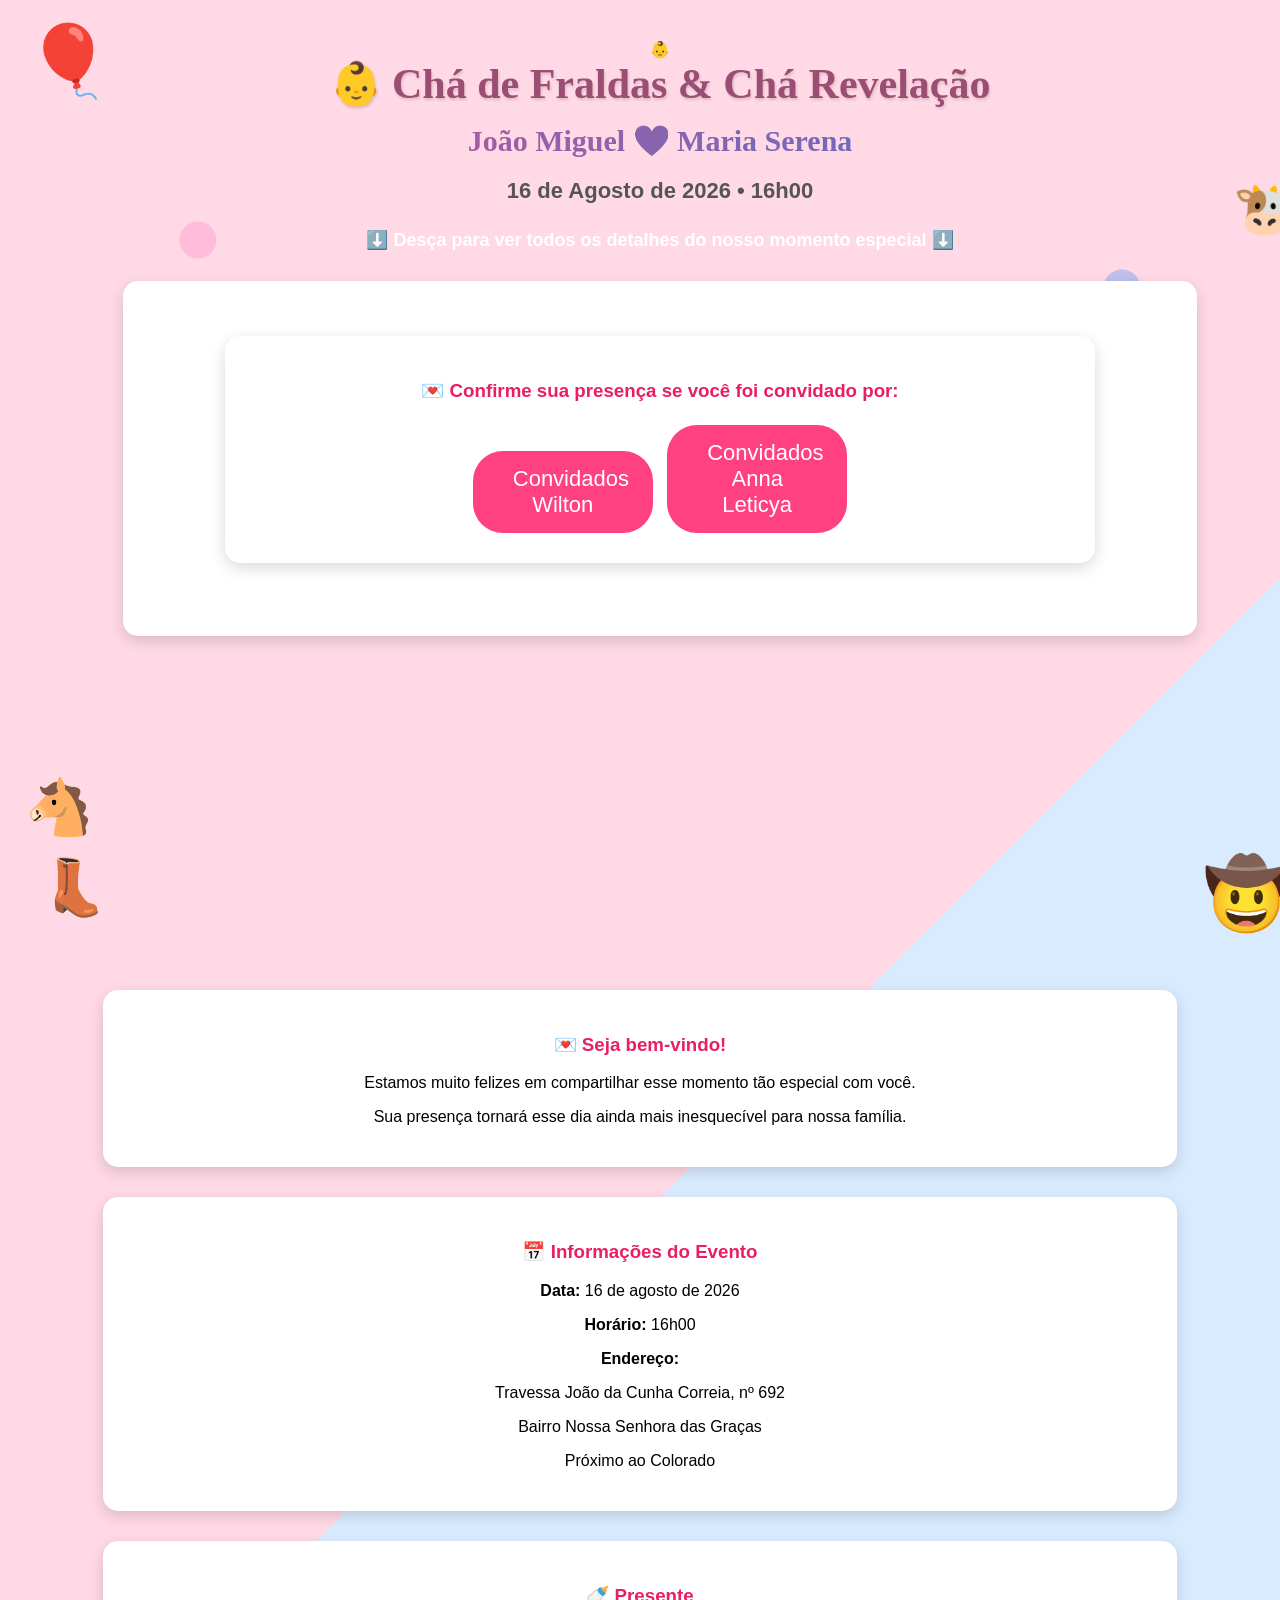
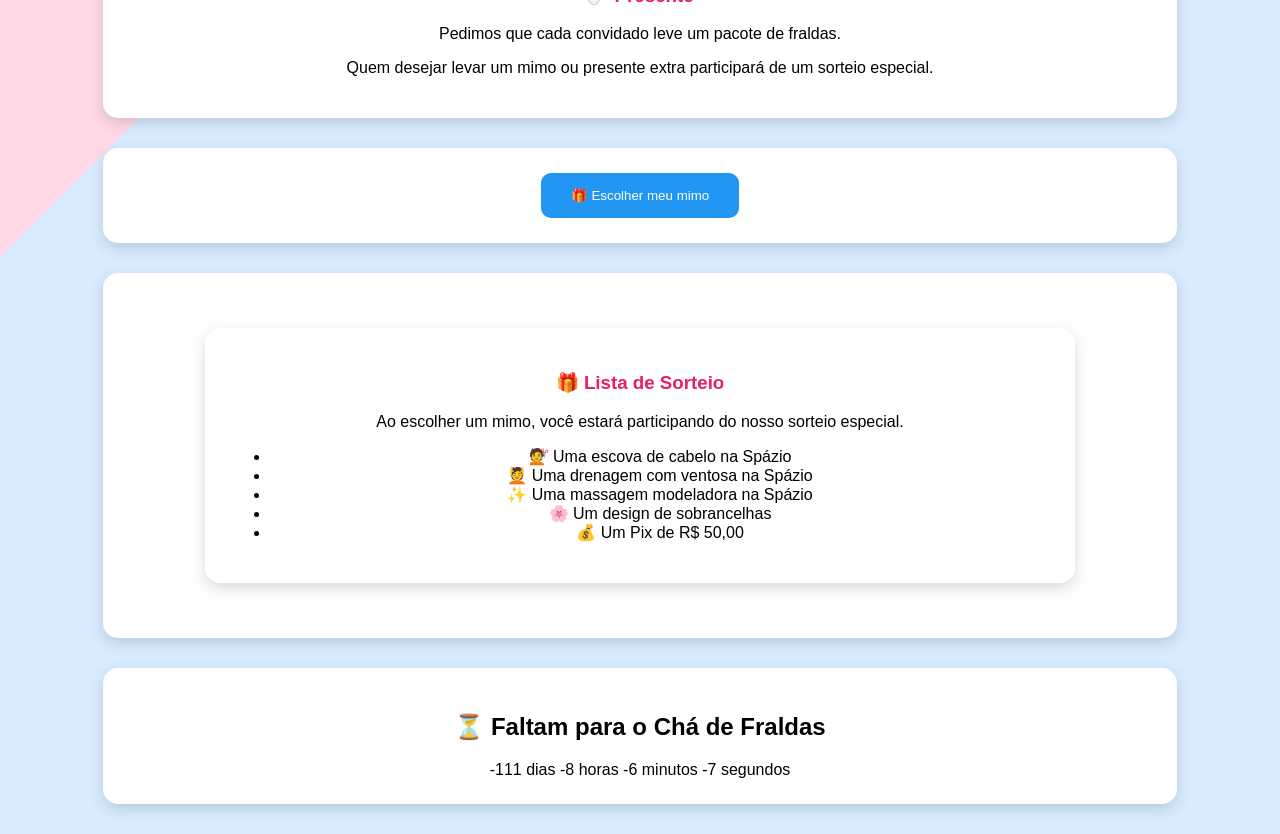
<file: index.html>
<!DOCTYPE html>
<html lang="pt-BR">

<head>
    <meta charset="UTF-8">
    <meta name="viewport" content="width=device-width, initial-scale=1.0">
    <title>Chá de Fraldas - João Miguel e Maria Serena</title>

    <link rel="stylesheet" href="style.css">
</head>

<body>

    <div class="capa">

    <div class="cavalo">🐴</div>
    <div class="vaca">🐮</div>
    <div class="bota">👢</div>

    <div class="bebê-capa">
    👶
</div>

        <div class="texto-capa">
            <h1>👶 Chá de Fraldas & Chá Revelação</h1>

            <h2>João Miguel 💙 Maria Serena</h2>

            <p>16 de Agosto de 2026 • 16h00</p>

            <div class="rolar">
    ⬇️ Desça para ver todos os detalhes do nosso momento especial ⬇️
</div>

            <div class="confirmacao">

<section class="confirmar">

<section class="confirmar">

<h3>💌 Confirme sua presença se você foi convidado por:</h3>

<a href="https://wa.me/556899334168?text=Ol%C3%A1%20Wilton%21%20Confirmo%20minha%20presen%C3%A7a%20no%20Ch%C3%A1%20de%20Fraldas%20do%20Jo%C3%A3o%20Miguel%20e%20Maria%20Serena.%20Ser%C3%A1%20um%20prazer%20participar%20desse%20momento%20especial." target="_blank">
<button>Convidados Wilton</button>
</a>

</a>


<a href="https://wa.me/556899537599?text=Ol%C3%A1%21%20Confirmo%20minha%20presen%C3%A7a%20no%20Ch%C3%A1%20de%20Fraldas%20do%20Jo%C3%A3o%20Miguel%20e%20Maria%20Serena.%20Ser%C3%A1%20um%20prazer%20participar%20desse%20momento%20especial." target="_blank">
<button class="anna">Convidados Anna Leticya</button>

</section>

</a>

</a>


</div>
    
                
</a>
        </div>
    </div>

    <section>

        <h3>💌 Seja bem-vindo!</h3>

        <p>
            Estamos muito felizes em compartilhar esse momento tão especial com você.
        </p>

        <p>
            Sua presença tornará esse dia ainda mais inesquecível para nossa família.
        </p>

    </section>

    <section>

        <h3>📅 Informações do Evento</h3>

        <p><strong>Data:</strong> 16 de agosto de 2026</p>

        <p><strong>Horário:</strong> 16h00</p>

        <p><strong>Endereço:</strong></p>

        <p>Travessa João da Cunha Correia, nº 692</p>

        <p>Bairro Nossa Senhora das Graças</p>

        <p>Próximo ao Colorado</p>

    </section>

    <section>

        <h3>🍼 Presente</h3>

        <p>Pedimos que cada convidado leve um pacote de fraldas.</p>

        <p>Quem desejar levar um mimo ou presente extra participará de um sorteio especial.</p>

    </section>

    <section>

    <a href="mimos.html" target="_blank">
        <button>🎁 Escolher meu mimo</button>
    </a>

    </section>

    <section>

    <section>

<h3>🎁 Lista de Sorteio</h3>

<p>
Ao escolher um mimo, você estará participando do nosso sorteio especial.
</p>

<ul>
    <li>💇 Uma escova de cabelo na Spázio</li>

    <li>💆 Uma drenagem com ventosa na Spázio</li>

    <li>✨ Uma massagem modeladora na Spázio</li>

    <li>🌸 Um design de sobrancelhas</li>

    <li>💰 Um Pix de R$ 50,00</li>
</ul>

</section>

</section>

<section id="contador">

    <h2>⏳ Faltam para o Chá de Fraldas</h2>

    <div id="tempo">
        Carregando...
    </div>

</section>

<script src="script.js"></script>

</body>

</html>
</file>
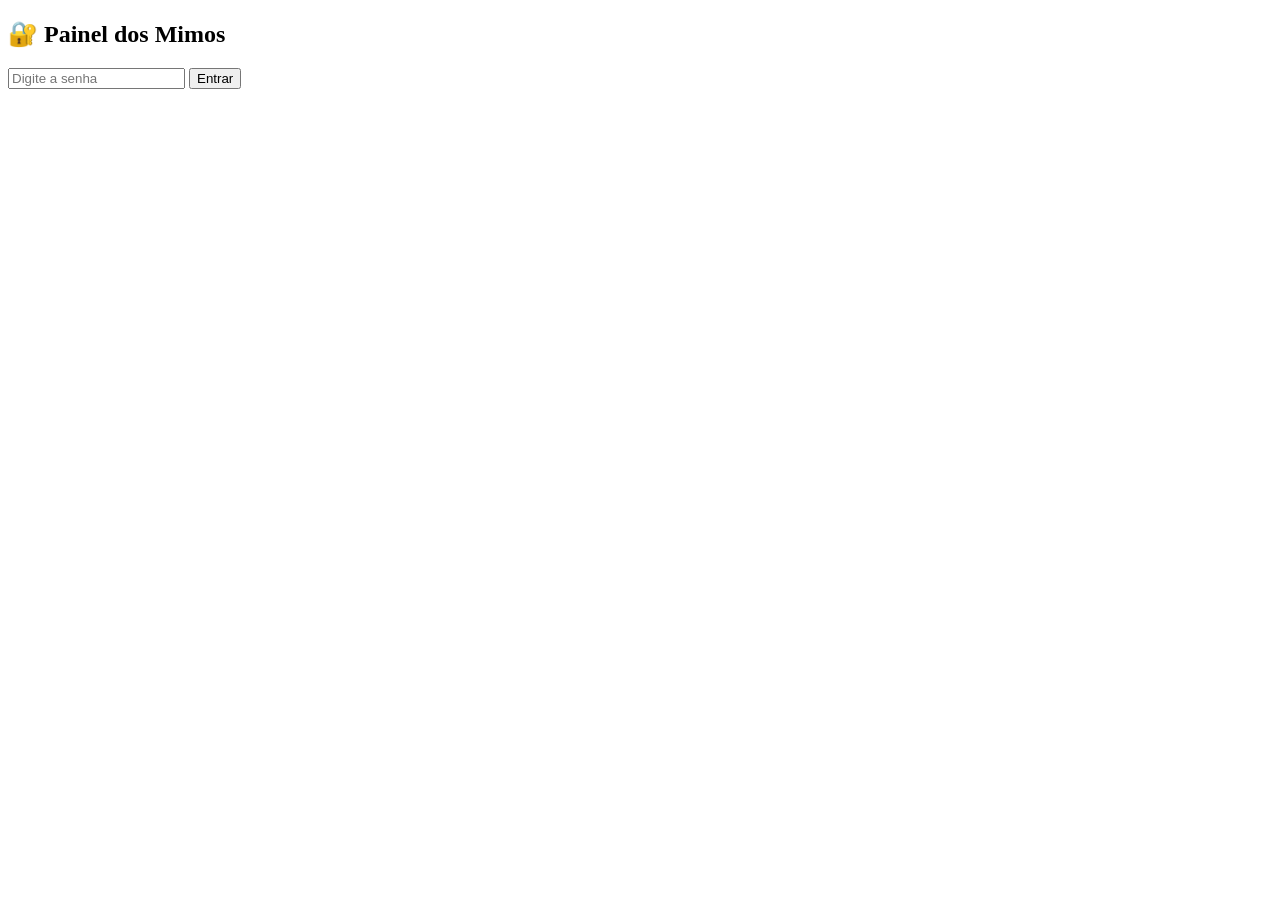
<file: admin.html>
<!DOCTYPE html>
<html lang="pt-BR">

<head>

<meta charset="UTF-8">
<meta name="viewport" content="width=device-width, initial-scale=1.0">

<title>Painel Administrativo</title>

</head>


<body>


<section class="admin">


<h1>🔐 Painel dos Mimos</h1>


<div id="login">


<input 
type="password" 
id="senha"
placeholder="Digite a senha">


<button onclick="entrar()">
Entrar
</button>


</div>



<div id="painel" style="display:none;">


<h2>🎁 Lista de escolhas</h2>

<button onclick="carregarDados()">
🔄 Atualizar lista
</button>

<p id="status">Carregando...</p>


<table border="1">


<thead>

<tr>

<th>Mimo</th>

<th>Nome</th>

<th>WhatsApp</th>

<th>Número</th>

</tr>

</thead>


<tbody id="lista">

</tbody>


</table>


</div>


</section>



<script>


let linkPlanilha = "https://script.google.com/macros/s/AKfycby7DVHg77x9IXONGHvePklas-HCcWi1-1O6z9kxYGrYgmdt9xBVY_IYAd39fXuonPLGRQ/exec";



function entrar(){


let senha = document.getElementById("senha").value;



if(senha === "joao123"){


document.getElementById("login").style.display="none";


document.getElementById("painel").style.display="block";


carregarDados();


}

else{


alert("Senha incorreta");


}


}



function carregarDados(){


fetch(linkPlanilha)


.then(res => res.json())


.then(dados => {


let lista = document.getElementById("lista");


document.getElementById("status").innerHTML =
"✅ Conectado à planilha";


lista.innerHTML="";



dados.slice(1).forEach(item => {


lista.innerHTML += `

<tr>

<td>${item[0] || ""}</td>

<td>${item[1] || ""}</td>

<td>${item[2] || ""}</td>

<td>${item[3] || ""}</td>

</tr>

`;

});


})


.catch(erro => {


document.getElementById("status").innerHTML =
"❌ Erro ao conectar com a planilha";


console.log(erro);


});


}



</script>


</body>

</html>
</file>
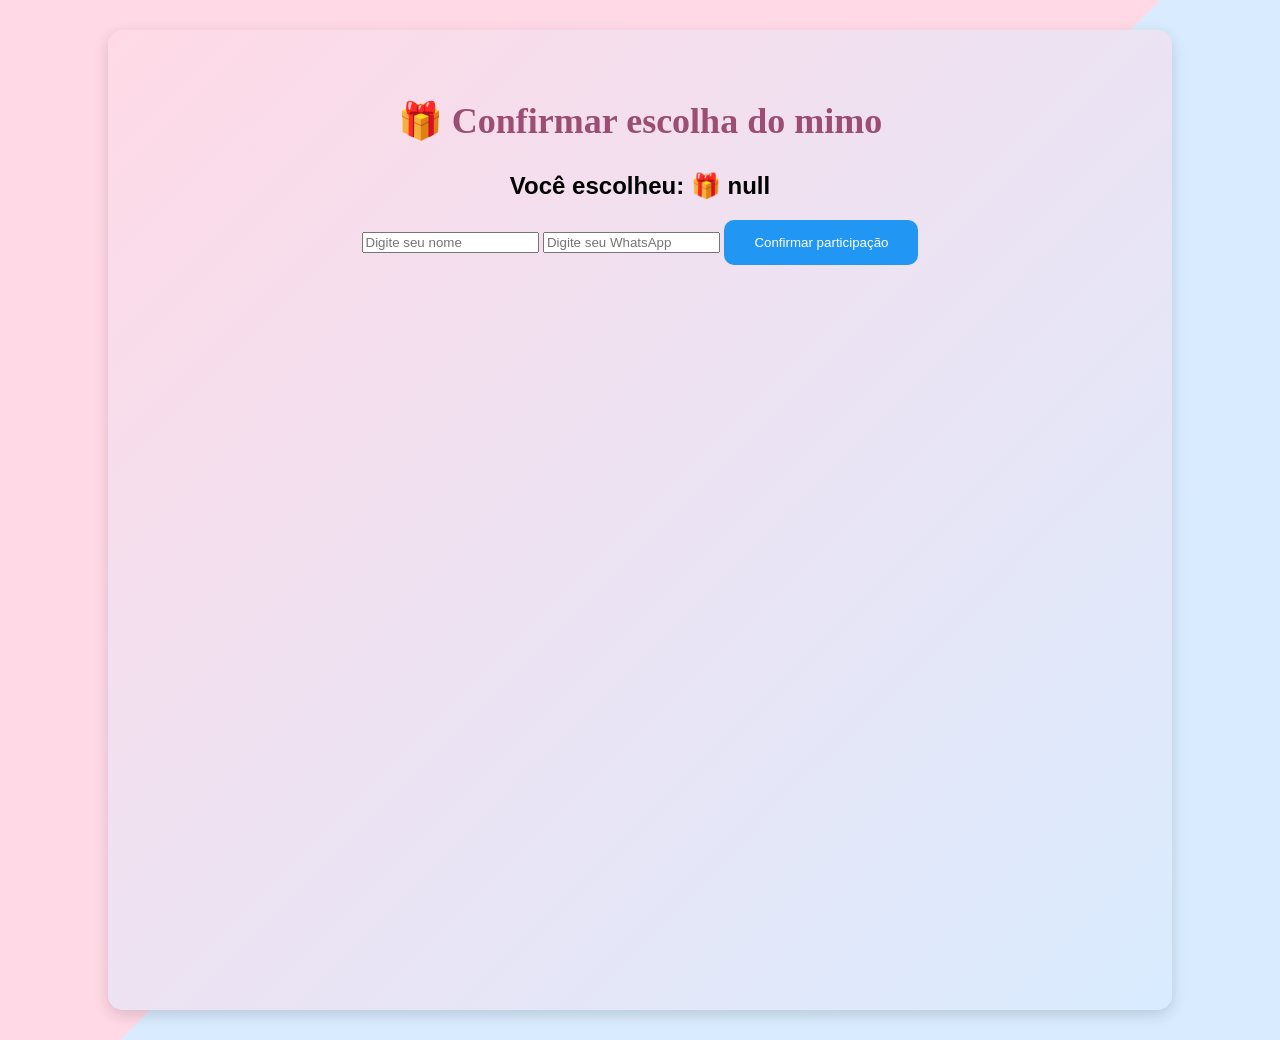
<file: formulario.html>
<!DOCTYPE html>
<html lang="pt-BR">

<head>

<meta charset="UTF-8">
<meta name="viewport" content="width=device-width, initial-scale=1.0">

<title>Confirmar Mimo 🎁</title>

<link rel="stylesheet" href="style.css">

</head>


<body>


<section class="mimos">


<h1>🎁 Confirmar escolha do mimo</h1>


<h2 id="mimoEscolhido"></h2>


<input type="text" id="nome" placeholder="Digite seu nome">


<input type="tel" id="telefone" placeholder="Digite seu WhatsApp">


<button onclick="confirmarMimo()">
Confirmar participação
</button>


<div id="resultado"></div>


</section>



<script>


let link = new URLSearchParams(window.location.search);


let mimo = link.get("mimo");


document.getElementById("mimoEscolhido").innerHTML =
"Você escolheu: 🎁 " + mimo;



function confirmarMimo(){

let nome = document.getElementById("nome").value;

let telefone = document.getElementById("telefone").value;

let numero = Math.floor(Math.random() * 1000) + 1;


fetch("https://script.google.com/macros/s/AKfycbyyDAwtG5np2aP2EwQjvrkOf4GJzESFx9_95q_L-4SV9MrM9cplsg7Ow2IPDtJPLOzhuA/exec", {

method: "POST",

mode: "no-cors",

body: JSON.stringify({

mimo: mimo,

nome: nome,

telefone: telefone,

numero: numero

})

});


document.getElementById("resultado").innerHTML =

"✅ Escolha confirmada!<br><br>" +

"🎁 Mimo: " + mimo +

"<br>👤 Nome: " + nome +

"<br>📱 WhatsApp: " + telefone +

"<br>🎟️ Número do sorteio: " + numero;

}

</script>


</body>

</html>
</file>
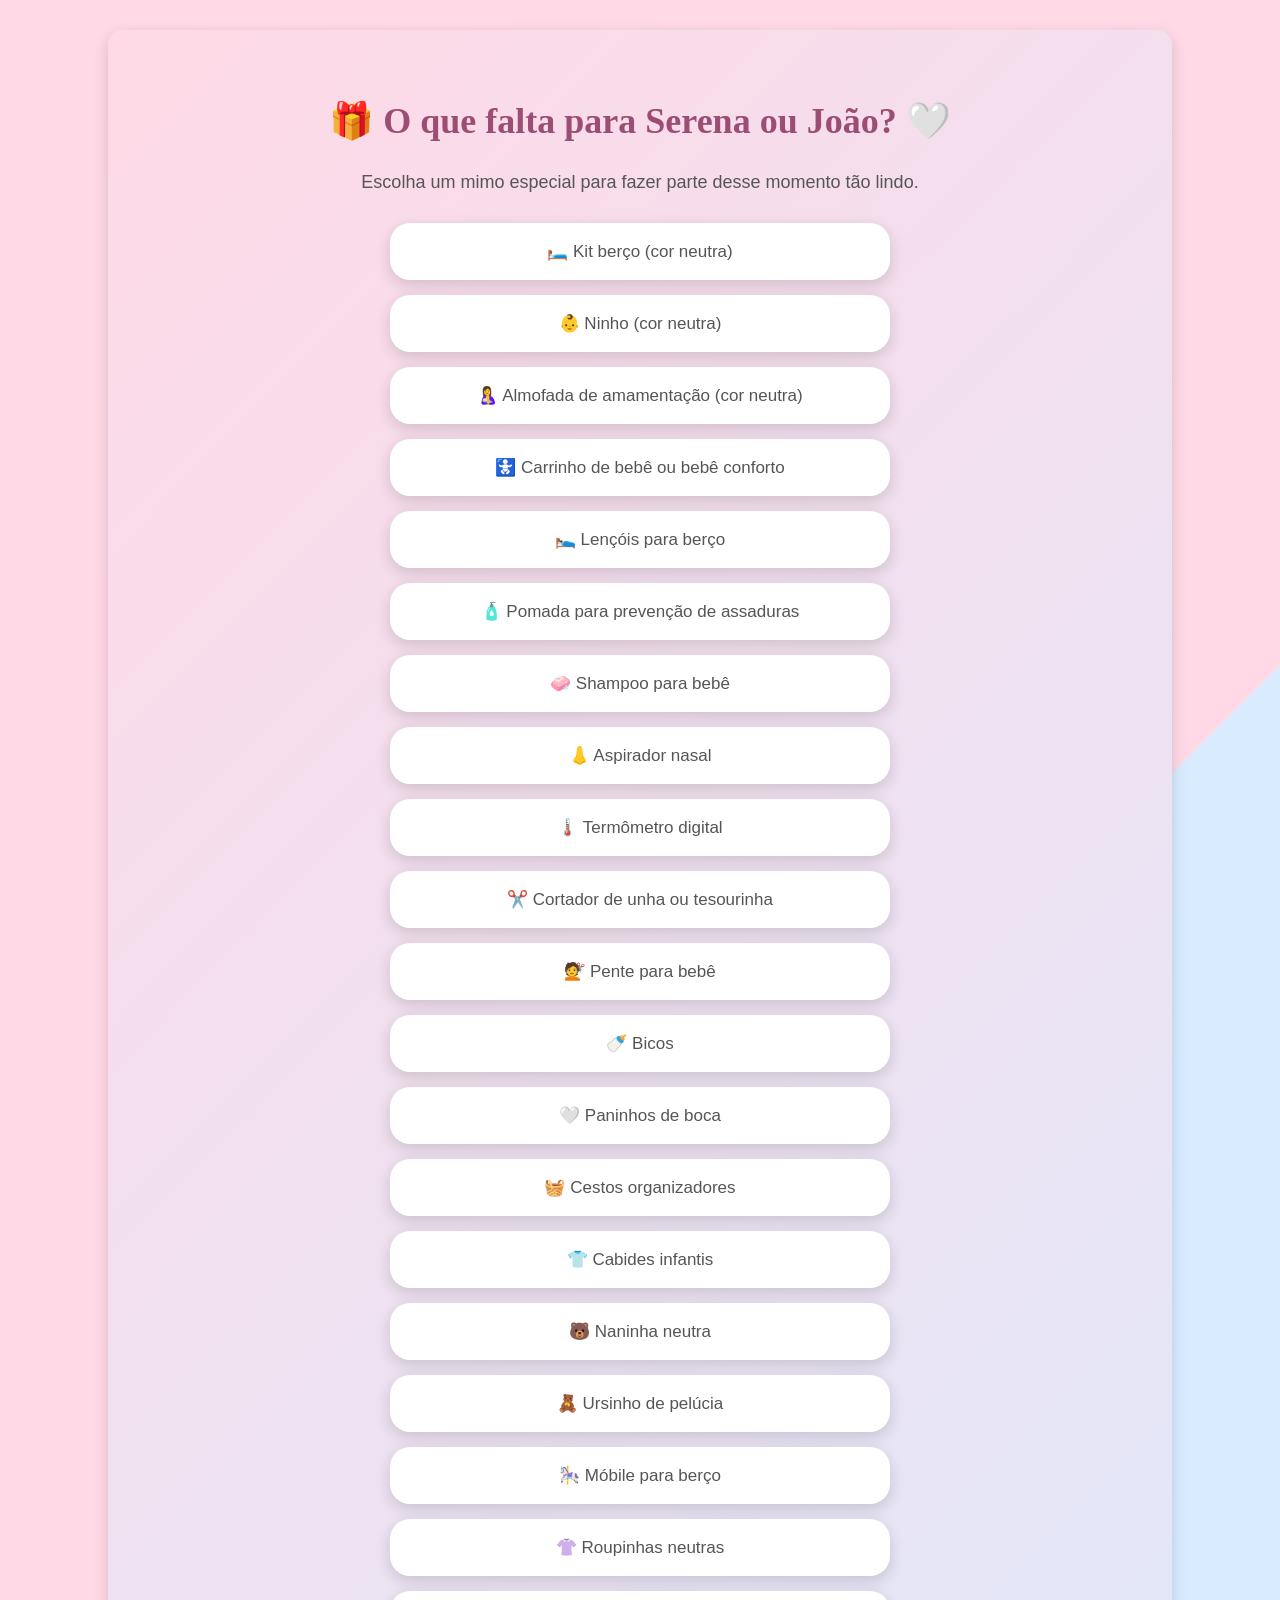
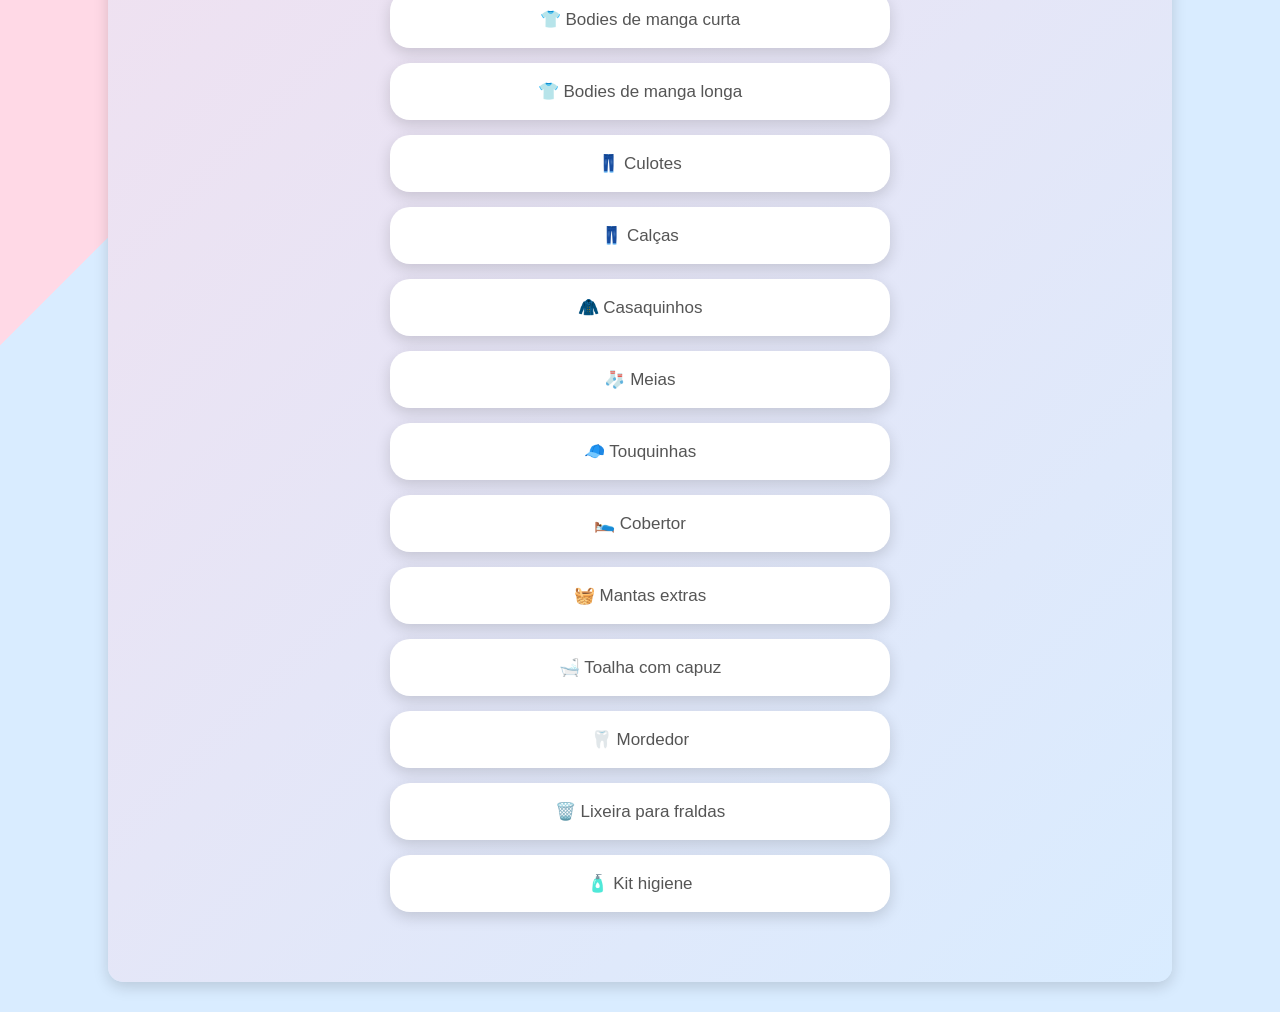
<file: mimos.html>
<!DOCTYPE html>
<html lang="pt-BR">

<head>

<meta charset="UTF-8">
<meta name="viewport" content="width=device-width, initial-scale=1.0">

<title>Escolha seu mimo 🎁</title>

<link rel="stylesheet" href="style.css">

</head>


<body>


<section class="mimos">


<h1>🎁 O que falta para Serena ou João? 🤍</h1>

<p>
Escolha um mimo especial para fazer parte desse momento tão lindo.
</p>



<div class="lista-mimos">


<button onclick="escolherMimo('Kit berço (cor neutra)', this)">
🛏️ Kit berço (cor neutra)
</button>


<button onclick="escolherMimo('Ninho (cor neutra)', this)">
👶 Ninho (cor neutra)
</button>


<button onclick="escolherMimo('Almofada de amamentação (cor neutra)', this)">
🤱 Almofada de amamentação (cor neutra)
</button>


<button onclick="escolherMimo('Carrinho de bebê ou bebê conforto', this)">
🚼 Carrinho de bebê ou bebê conforto
</button>


<button onclick="escolherMimo('Lençóis para berço', this)">
🛌 Lençóis para berço
</button>


<button onclick="escolherMimo('Pomada para prevenção de assaduras', this)">
🧴 Pomada para prevenção de assaduras
</button>


<button onclick="escolherMimo('Shampoo para bebê', this)">
🧼 Shampoo para bebê
</button>


<button onclick="escolherMimo('Aspirador nasal', this)">
👃 Aspirador nasal
</button>


<button onclick="escolherMimo('Termômetro digital', this)">
🌡️ Termômetro digital
</button>


<button onclick="escolherMimo('Cortador de unha ou tesourinha', this)">
✂️ Cortador de unha ou tesourinha
</button>


<button onclick="escolherMimo('Pente para bebê', this)">
💇 Pente para bebê
</button>


<button onclick="escolherMimo('Bicos', this)">
🍼 Bicos
</button>


<button onclick="escolherMimo('Paninhos de boca', this)">
🤍 Paninhos de boca
</button>


<button onclick="escolherMimo('Cestos organizadores', this)">
🧺 Cestos organizadores
</button>


<button onclick="escolherMimo('Cabides infantis', this)">
👕 Cabides infantis
</button>


<button onclick="escolherMimo('Naninha neutra', this)">
🐻 Naninha neutra
</button>


<button onclick="escolherMimo('Ursinho de pelúcia cores neutras', this)">
🧸 Ursinho de pelúcia
</button>


<button onclick="escolherMimo('Móbile para berço cores neutras', this)">
🎠 Móbile para berço
</button>


<button onclick="escolherMimo('Roupinhas neutras', this)">
👚 Roupinhas neutras
</button>


<button onclick="escolherMimo('Bodies de manga curta', this)">
👕 Bodies de manga curta
</button>


<button onclick="escolherMimo('Bodies de manga longa', this)">
👕 Bodies de manga longa
</button>


<button onclick="escolherMimo('Culotes', this)">
👖 Culotes
</button>


<button onclick="escolherMimo('Calças', this)">
👖 Calças
</button>


<button onclick="escolherMimo('Casaquinhos', this)">
🧥 Casaquinhos
</button>


<button onclick="escolherMimo('Meias', this)">
🧦 Meias
</button>


<button onclick="escolherMimo('Touquinhas', this)">
🧢 Touquinhas
</button>


<button onclick="escolherMimo('Cobertor cores neutras', this)">
🛌 Cobertor
</button>


<button onclick="escolherMimo('Mantas extras', this)">
🧺 Mantas extras
</button>


<button onclick="escolherMimo('Toalha com capuz', this)">
🛁 Toalha com capuz
</button>


<button onclick="escolherMimo('Mordedor', this)">
🦷 Mordedor
</button>


<button onclick="escolherMimo('Lixeira para fraldas', this)">
🗑️ Lixeira para fraldas
</button>


<button onclick="escolherMimo('Kit higiene', this)">
🧴 Kit higiene
</button>


</div>



</section>



<script>


function escolherMimo(nome, botao){


window.open(
"formulario.html?mimo=" + encodeURIComponent(nome),
"_blank"
);


}



let linkPlanilha = "https://script.google.com/macros/s/AKfycby7DVHg77x9IXONGHvePklas-HCcWi1-1O6z9kxYGrYgmdt9xBVY_IYAd39fXuonPLGRQ/exec";



fetch(linkPlanilha)

.then(res => res.json())

.then(dados => {


let escolhidos = dados.slice(1).map(linha => linha[0]);



let botoes = document.querySelectorAll(".lista-mimos button");



botoes.forEach(botao => {


let texto = botao.innerText;



escolhidos.forEach(mimo => {


if(texto.includes(mimo)){


botao.style.display = "none";


}


});


});


});


</script>


</body>

</html>
</file>
<file: style.css>
body {
    margin: 0;
    font-family: Arial, Helvetica, sans-serif;
    background: #FFF5F7;
    text-align: center;
}

.capa {
    width: 100%;
    height: 100vh;
    overflow: hidden;
    position: relative;
}

.capa img {
    width: 100%;
    height: 100%;
    object-fit: cover;
    filter: brightness(60%);
}

.texto-capa {
    position: absolute;
    top: 50%;
    left: 50%;
    transform: translate(-50%, -50%);
    color: white;
    text-align: center;
    width: 100%;
}

.texto-capa h1 {
    font-size: 60px;
    color: white;
    margin: 0;
}

.texto-capa h2 {
    font-size: 35px;
    color: white;
    margin: 15px 0;
}

.texto-capa p {
    font-size: 25px;
    margin: 20px 0;
}

.texto-capa button {
    background: #ff4081;
    color: white;
    border: none;
    padding: 15px 40px;
    border-radius: 30px;
    font-size: 22px;
    cursor: pointer;
}

section {
    width: 80%;
    margin: 30px auto;
    background: white;
    padding: 25px;
    border-radius: 15px;
    box-shadow: 0 5px 15px rgba(0, 0, 0, 0.15);
}

h3 {
    color: #E91E63;
}

button {
    background: #2196F3;
    color: white;
    border: none;
    padding: 15px 30px;
    border-radius: 10px;
    cursor: pointer;
}
.capa {
    min-height: 100vh;
    display: flex;
    flex-direction: column;
    align-items: center;
    justify-content: center;
    text-align: center;
    padding: 20px;
}

.capa img {
    width: 280px;
    height: 280px;
    object-fit: cover;
    border-radius: 50%;
    box-shadow: 0 10px 25px rgba(0,0,0,0.20);
}

.texto-capa {
    margin-top: 25px;
}

.texto-capa h1 {
    font-size: 36px;
    margin-bottom: 15px;
}

.texto-capa h2 {
    font-size: 28px;
    margin-bottom: 15px;
}

.texto-capa p {
    font-size: 20px;
}
body {
    background: linear-gradient(135deg, #ffd9e6 0%, #ffd9e6 50%, #d9ecff 50%, #d9ecff 100%);
}

/* Capa do convite */
.capa {
    min-height: 100vh;
    display: flex;
    flex-direction: column;
    align-items: center;
    justify-content: center;
    text-align: center;
    padding: 20px;
}

/* Foto */
.capa img {
    width: 280px;
    height: 280px;
    object-fit: cover;
    border-radius: 50%;
    border: 8px solid white;
    box-shadow: 0 10px 25px rgba(0,0,0,0.25);
}

/* Texto principal */
.texto-capa h1 {
    font-family: "Georgia", serif;
    font-size: 42px;
    color: #9b4d73;
    text-shadow: 1px 2px 3px rgba(0,0,0,0.15);
}

/* Nomes */
.texto-capa h2 {
    font-family: "Georgia", serif;
    font-size: 30px;
    background: linear-gradient(to right, #d94f87, #3978d8);
    -webkit-background-clip: text;
    color: transparent;
}

/* Data */
.texto-capa p {
    font-size: 22px;
    color: #555;
    font-weight: bold;
}
body {
    background: linear-gradient(135deg, #ffd9e6 0%, #ffd9e6 50%, #d9ecff 50%, #d9ecff 100%);
}

/* Capa do convite */
.capa {
    min-height: 100vh;
    display: flex;
    flex-direction: column;
    align-items: center;
    justify-content: center;
    text-align: center;
    padding: 20px;
}

/* Foto */
.capa img {
    width: 280px;
    height: 280px;
    object-fit: cover;
    border-radius: 50%;
    border: 8px solid white;
    box-shadow: 0 10px 25px rgba(0,0,0,0.25);
}

/* Texto principal */
.texto-capa h1 {
    font-family: "Georgia", serif;
    font-size: 42px;
    color: #9b4d73;
    text-shadow: 1px 2px 3px rgba(0,0,0,0.15);
}

/* Nomes */
.texto-capa h2 {
    font-family: "Georgia", serif;
    font-size: 30px;
    background: linear-gradient(to right, #d94f87, #3978d8);
    -webkit-background-clip: text;
    color: transparent;
}

/* Data */
.texto-capa {
    margin-top: 15px;
    position: absolute;
    z-index: 5;
}
}
/* Corrigir posição do texto abaixo da foto */
.capa img {
    display: block;
    margin-bottom: 40px;
}

/* CORREÇÃO FINAL - FOTO EM CIMA E TEXTO EMBAIXO */

.capa {
    display: flex;
    flex-direction: column;
    align-items: center;
    justify-content: flex-start;
    padding-top: 40px;
}

.capa img {
    position: relative;
    display: block;
    margin: 0 auto 30px auto;
    z-index: 1;
}

.texto-capa {
    position: relative;
    top: auto;
    left: auto;
    transform: none;
    margin-top: 0;
    z-index: 10;
    text-align: center;
}
/* Efeito profissional na foto */

.capa img {
    border: 8px solid white;
    box-shadow: 
        0 0 0 5px rgba(216,79,135,0.3),
        0 15px 35px rgba(0,0,0,0.25);
    transition: 0.4s;
}

.capa img:hover {
    transform: scale(1.05);
}
/* DECORAÇÃO AUTOMÁTICA - CHÁ REVELAÇÃO COWBOY + BEBÊ */

.capa {
    position: relative;
    overflow: hidden;
}

/* Balões decorativos */
.capa::before {
    content: "🎈";
    position: absolute;
    top: 20px;
    left: 25px;
    font-size: 70px;
}

/* Detalhe cowboy */
.capa::after {
    content: "🤠";
    position: absolute;
    bottom: 25px;
    right: 30px;
    font-size: 70px;
}

/* Detalhes espalhados */
.capa {
    background-image:
        radial-gradient(circle at 10% 20%, rgba(255,105,180,0.25) 0 25px, transparent 26px),
        radial-gradient(circle at 90% 20%, rgba(0,120,255,0.25) 0 25px, transparent 26px),
        radial-gradient(circle at 15% 80%, rgba(150,90,40,0.20) 0 30px, transparent 31px);
}
/* DECORAÇÃO FAZENDA + BEBÊ */

/* Cavalo cowboy */
.capa .cavalo {
    position: absolute;
    left: 25px;
    bottom: 120px;
    font-size: 55px;
}

/* Vaquinha */
.capa .vaca {
    position: absolute;
    right: 25px;
    top: 180px;
    font-size: 50px;
}

/* Botinha cowboy */
.capa .bota {
    position: absolute;
    left: 40px;
    bottom: 40px;
    font-size: 55px;
}

/* Espalhar pequenos detalhes */
.capa {
    background-image:
        radial-gradient(circle at 15% 25%, rgba(255,105,180,0.25) 0 18px, transparent 19px),
        radial-gradient(circle at 85% 30%, rgba(0,120,255,0.25) 0 18px, transparent 19px);
}
/* PÁGINA DE MIMOS */

.mimos {
    min-height: 100vh;
    padding: 40px 20px;
    text-align: center;
    background: linear-gradient(135deg, #ffd9e6, #d9ecff);
}

.mimos h1 {
    font-family: Georgia, serif;
    color: #9b4d73;
    font-size: 36px;
}

.mimos p {
    color: #555;
    font-size: 18px;
}

.lista-mimos {
    max-width: 500px;
    margin: 30px auto;
    display: flex;
    flex-direction: column;
    gap: 15px;
}

.lista-mimos button {
    background: white;
    color: #555;
    border: none;
    padding: 18px;
    border-radius: 20px;
    font-size: 17px;
    box-shadow: 0 5px 15px rgba(0,0,0,0.15);
    cursor: pointer;
}

.lista-mimos button:hover {
    background: #ffeaf2;
    transform: scale(1.02);
}
/* PAINEL ADMIN */

.admin {
    min-height: 100vh;
    padding: 40px 20px;
    text-align: center;
    background: linear-gradient(135deg, #ffd9e6, #d9ecff);
}


.admin h1 {
    color: #9b4d73;
    font-size: 35px;
}


.admin input {
    padding: 15px;
    border-radius: 15px;
    border: none;
    width: 250px;
    margin: 10px;
    font-size: 16px;
}


.admin button {
    padding: 15px 25px;
    border-radius: 20px;
    border: none;
    cursor: pointer;
    background: white;
    font-size: 16px;
}


.admin table {

    width: 90%;
    max-width: 900px;
    margin: 30px auto;

    border-collapse: separate;
    border-spacing: 0 15px;

}


.admin th {

    background: white;
    padding: 15px;
    font-size: 18px;

}


.admin td {

    background: white;
    padding: 20px;
    font-size: 16px;

}


.admin tr {

    border-radius: 20px;

}
.botao-confirmar {
    width: 280px;
    height: 50px;
    margin: 8px auto;
    font-size: 16px;
    border-radius: 25px;
    display: block;
}
.rolar {
    margin-top: 25px;
    font-size: 18px;
    animation: subirDescer 1.5s infinite;
    font-weight: bold;
}

@keyframes subirDescer {
    0% {
        transform: translateY(0);
    }

    50% {
        transform: translateY(10px);
    }

    100% {
        transform: translateY(0);
    }
}
.confirmar a {
    display: inline-block;
    margin: 5px;
}

.confirmar button {
    width: 180px;
}
</file>
